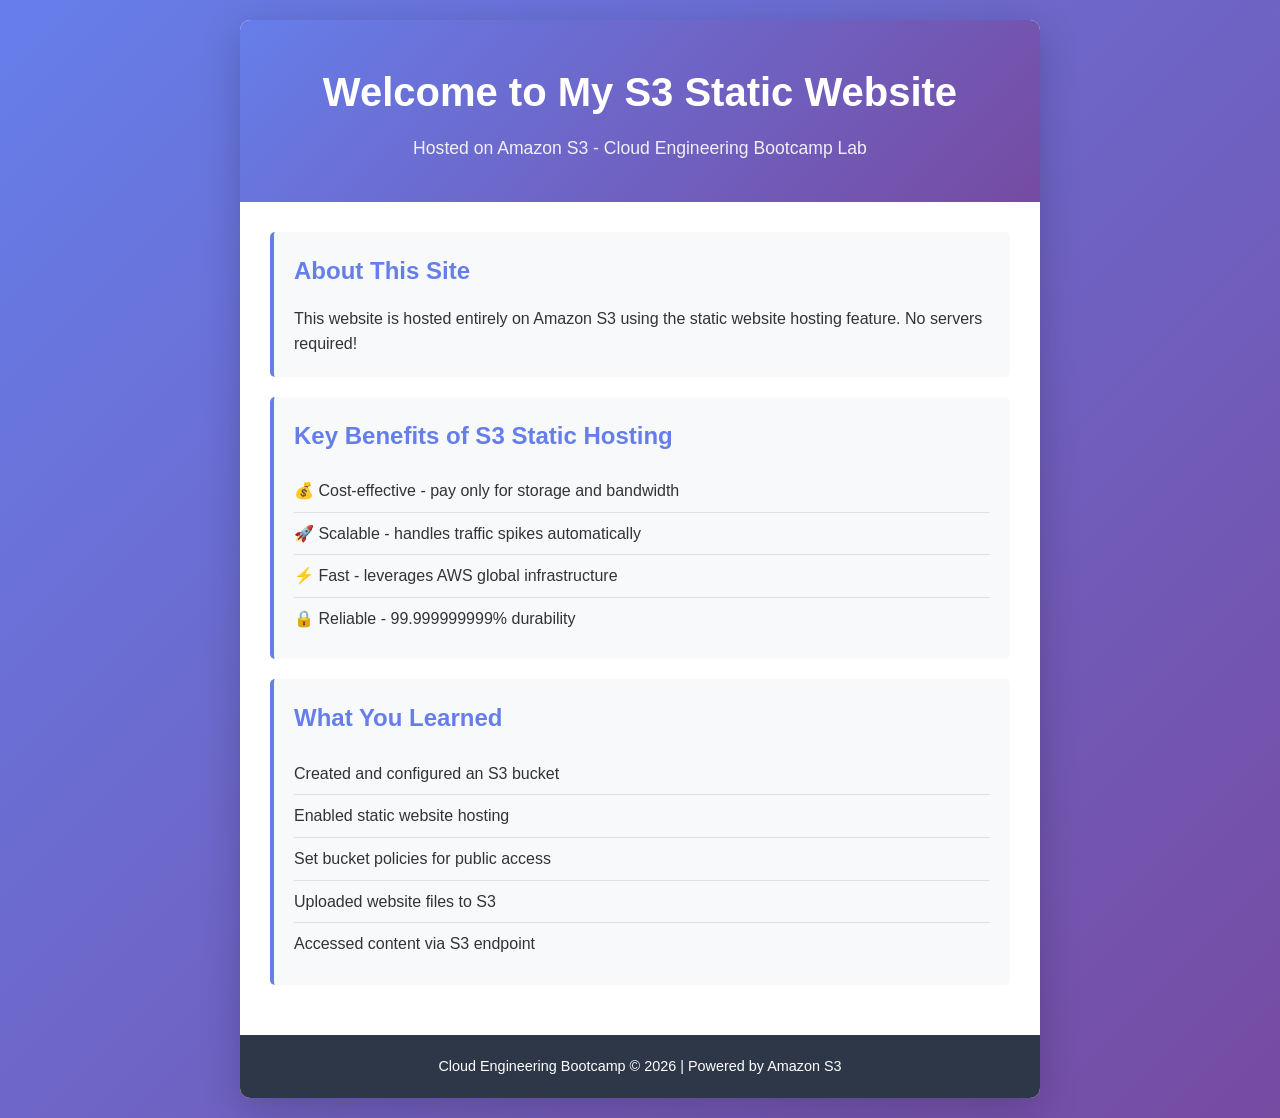
<file: website-files/index.html>
<!DOCTYPE html>
<html lang="en">
<head>
    <meta charset="UTF-8">
    <meta name="viewport" content="width=device-width, initial-scale=1.0">
    <title>My AWS Static Website</title>
    <link rel="stylesheet" href="styles.css">
</head>
<body>
    <div class="container">
        <header>
            <h1>Welcome to My S3 Static Website</h1>
            <p class="subtitle">Hosted on Amazon S3 - Cloud Engineering Bootcamp Lab</p>
        </header>
        
        <main>
            <section class="card">
                <h2>About This Site</h2>
                <p>This website is hosted entirely on Amazon S3 using the static website hosting feature. No servers required!</p>
            </section>
            
            <section class="card">
                <h2>Key Benefits of S3 Static Hosting</h2>
                <ul>
                    <li>💰 Cost-effective - pay only for storage and bandwidth</li>
                    <li>🚀 Scalable - handles traffic spikes automatically</li>
                    <li>⚡ Fast - leverages AWS global infrastructure</li>
                    <li>🔒 Reliable - 99.999999999% durability</li>
                </ul>
            </section>
            
            <section class="card">
                <h2>What You Learned</h2>
                <ul>
                    <li>Created and configured an S3 bucket</li>
                    <li>Enabled static website hosting</li>
                    <li>Set bucket policies for public access</li>
                    <li>Uploaded website files to S3</li>
                    <li>Accessed content via S3 endpoint</li>
                </ul>
            </section>
        </main>
        
        <footer>
            <p>Cloud Engineering Bootcamp © 2026 | Powered by Amazon S3</p>
        </footer>
    </div>
</body>
</html>
</file>
<file: website-files/styles.css>
* {
    margin: 0;
    padding: 0;
    box-sizing: border-box;
}

body {
    font-family: -apple-system, BlinkMacSystemFont, 'Segoe UI', Roboto, Oxygen, Ubuntu, Cantarell, sans-serif;
    line-height: 1.6;
    color: #333;
    background: linear-gradient(135deg, #667eea 0%, #764ba2 100%);
    min-height: 100vh;
    padding: 20px;
}

.container {
    max-width: 800px;
    margin: 0 auto;
    background: white;
    border-radius: 10px;
    box-shadow: 0 10px 40px rgba(0,0,0,0.2);
    overflow: hidden;
}

header {
    background: linear-gradient(135deg, #667eea 0%, #764ba2 100%);
    color: white;
    padding: 40px 30px;
    text-align: center;
}

header h1 {
    font-size: 2.5em;
    margin-bottom: 10px;
}

.subtitle {
    font-size: 1.1em;
    opacity: 0.9;
}

main {
    padding: 30px;
}

.card {
    background: #f8f9fa;
    border-left: 4px solid #667eea;
    padding: 20px;
    margin-bottom: 20px;
    border-radius: 5px;
}

.card h2 {
    color: #667eea;
    margin-bottom: 15px;
}

.card ul {
    list-style: none;
    padding-left: 0;
}

.card li {
    padding: 8px 0;
    border-bottom: 1px solid #e0e0e0;
}

.card li:last-child {
    border-bottom: none;
}

footer {
    background: #2d3748;
    color: white;
    text-align: center;
    padding: 20px;
    font-size: 0.9em;
}
</file>
